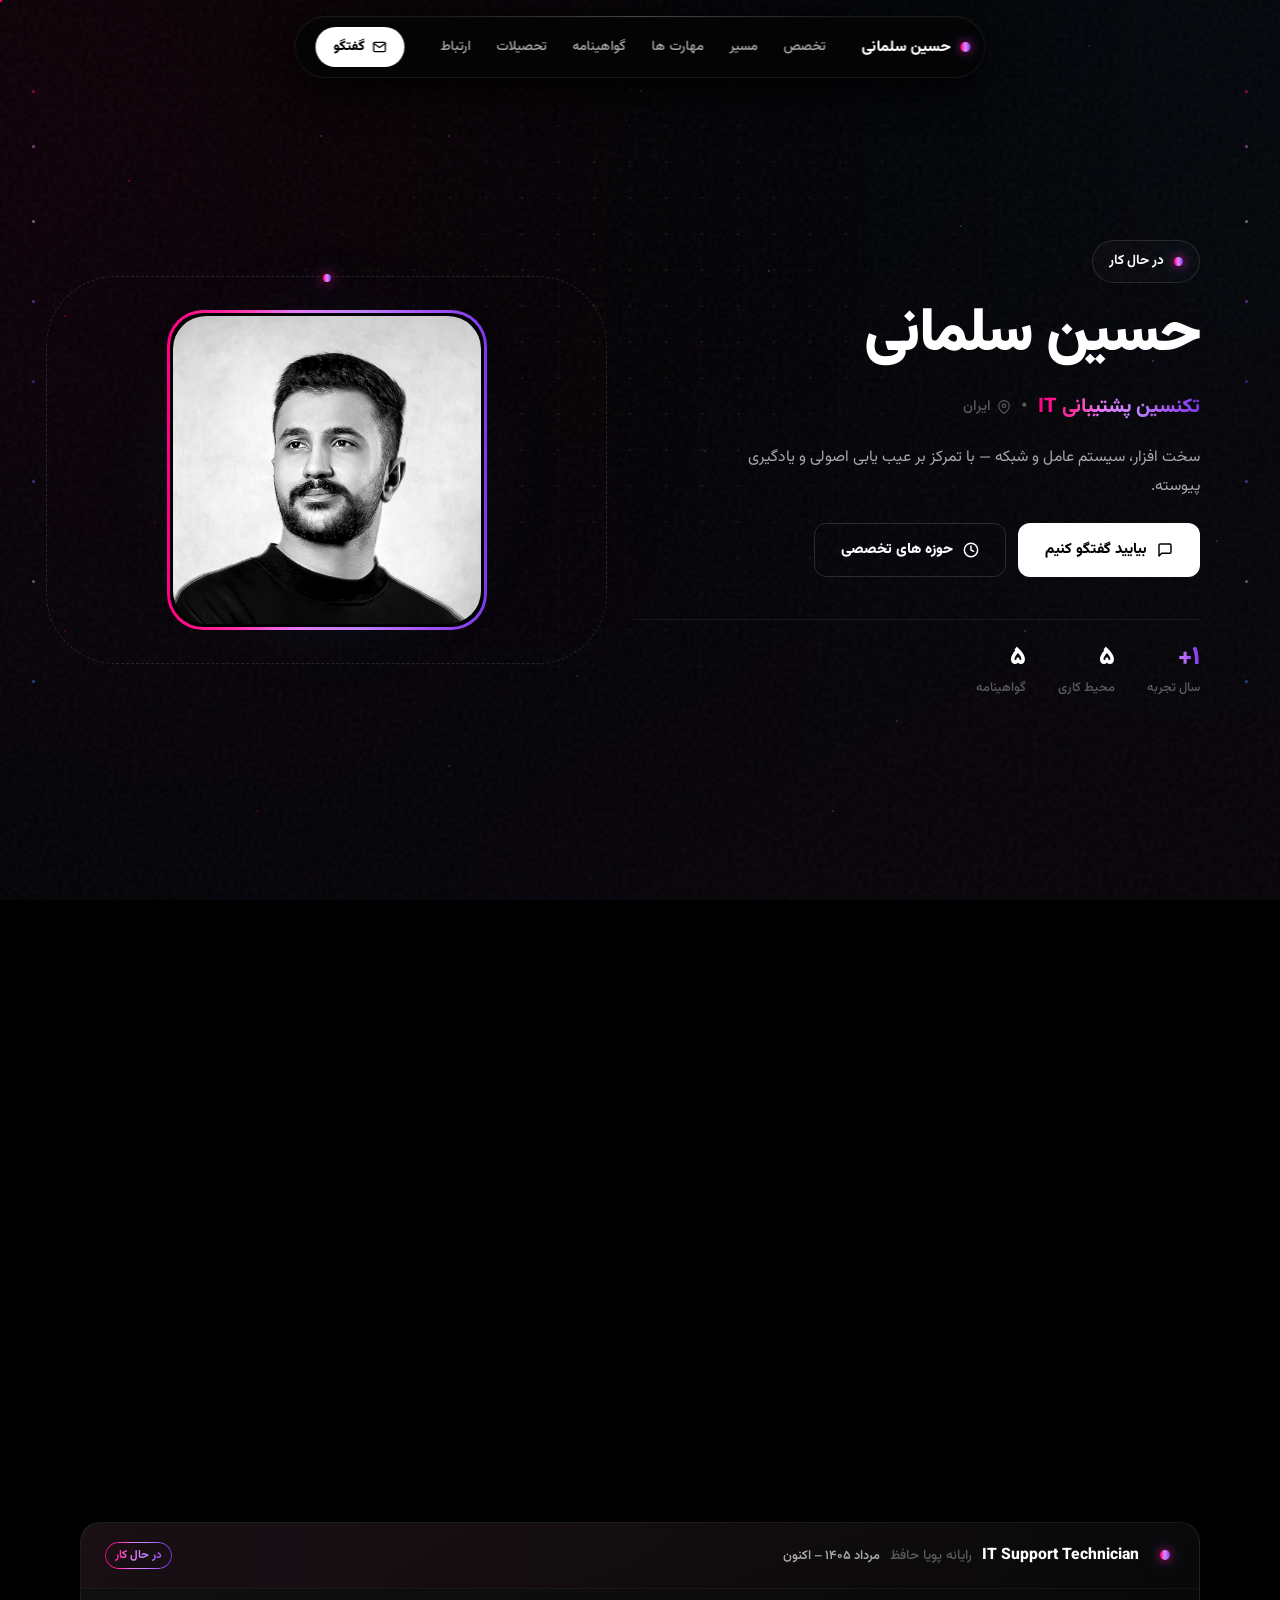
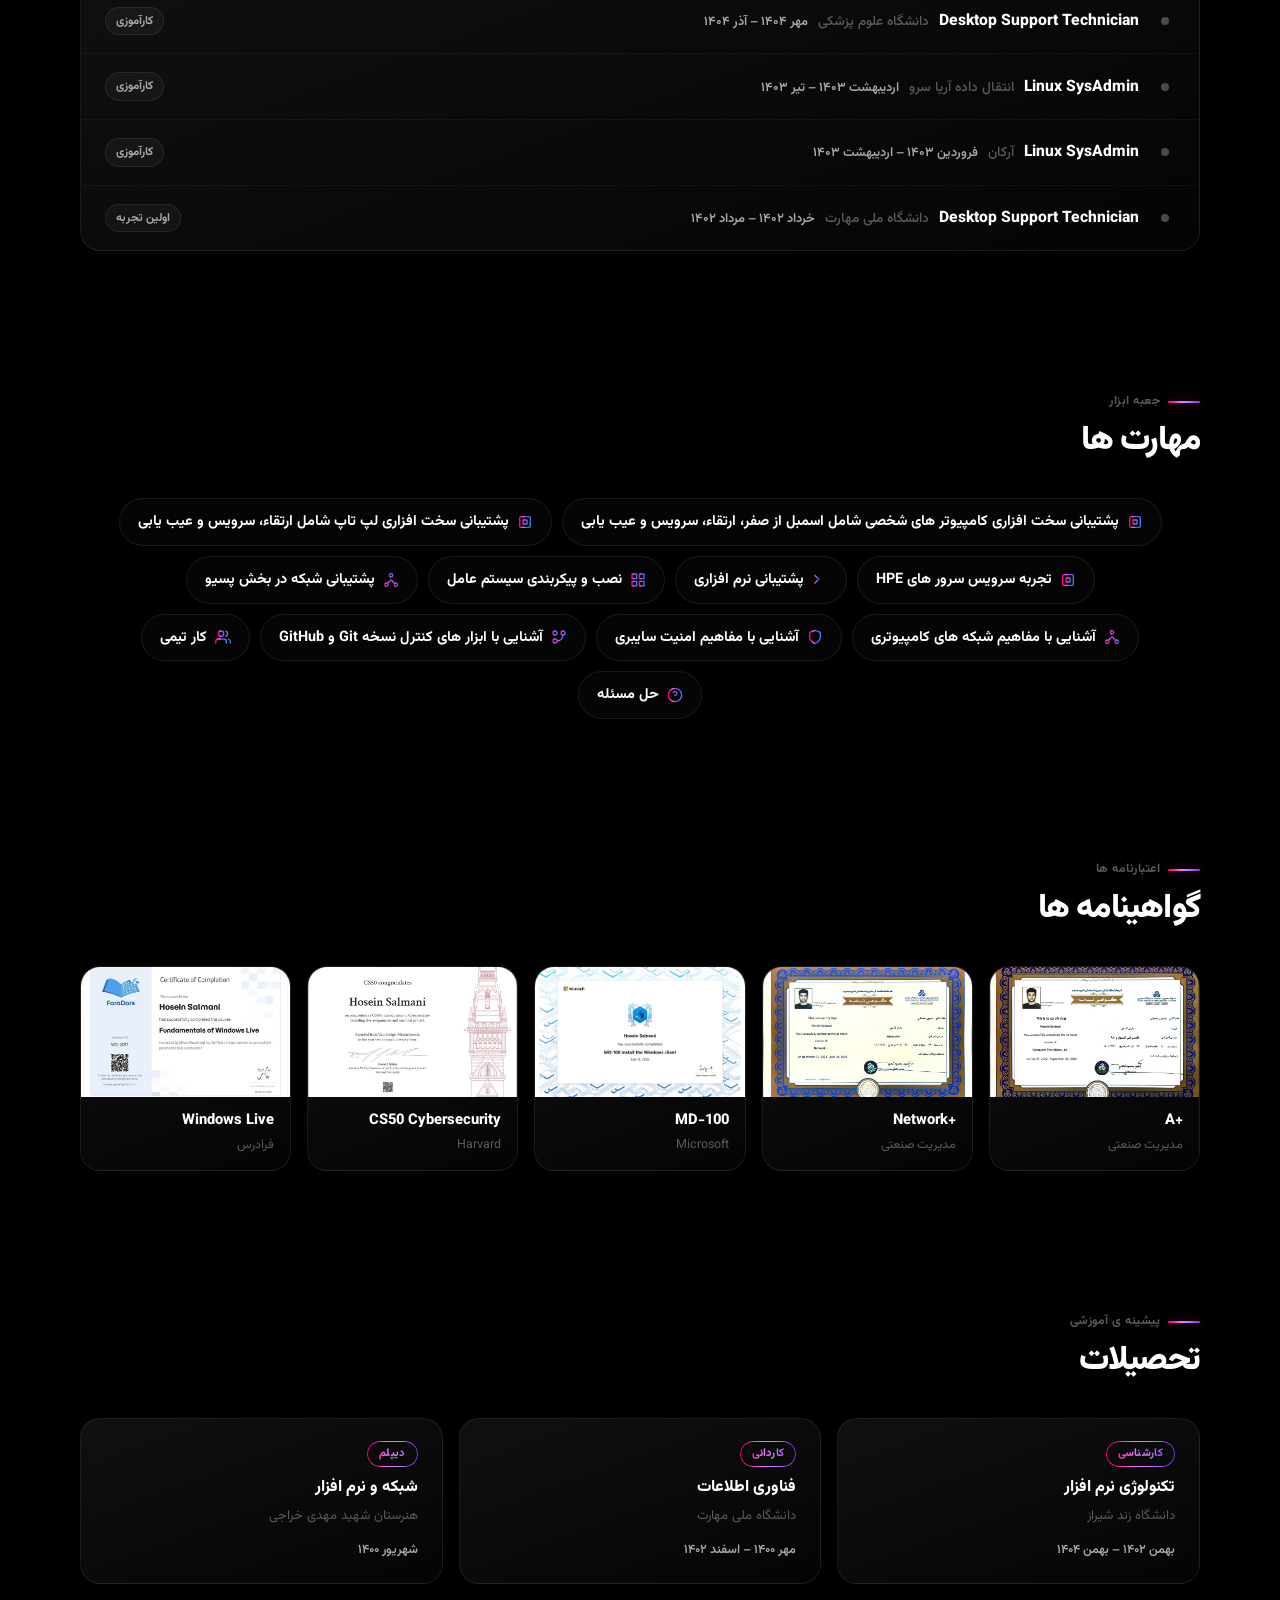
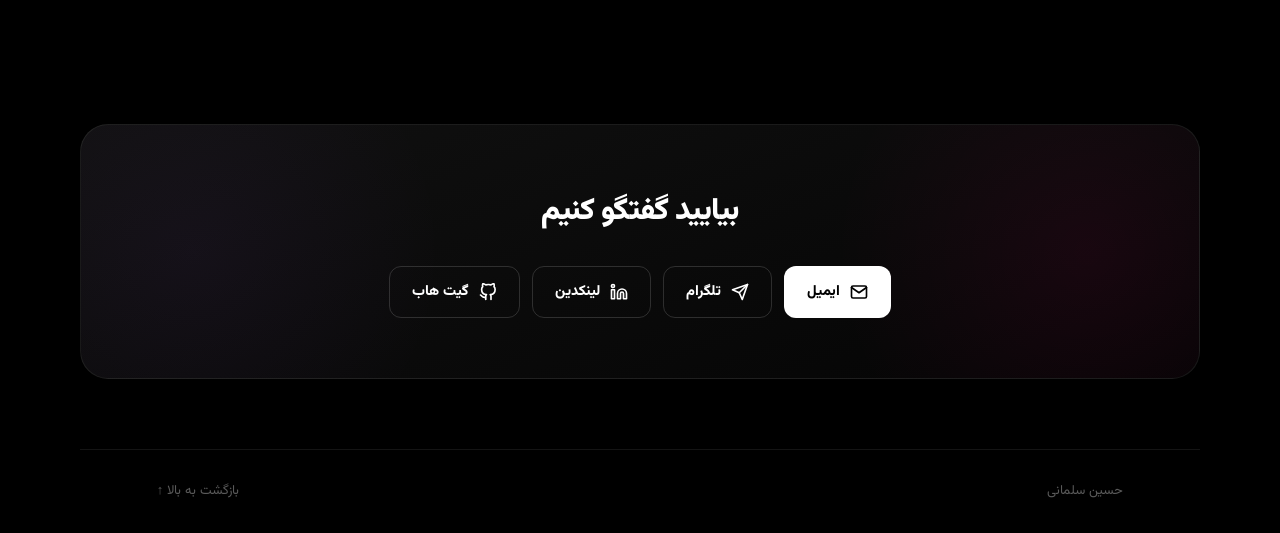
<file: index.html>
<!DOCTYPE html>
<html lang="fa" dir="rtl">

<head>
    <meta charset="UTF-8">
    <meta name="viewport" content="width=device-width, initial-scale=1.0">
    <title>حسین سلمانی</title>
    <meta name="description" content="حسین سلمانی — متخصص پشتیبانی IT، سخت افزار و شبکه.">

    <link rel="stylesheet" href="font.css">

    <script defer src="https://cloud.umami.is/script.js" data-website-id="3ab4ea01-665c-4364-b8b7-aaea36807069"></script>

    <style>
        /* ==========================================================================
           RGB Flow — Pinks, Purples, Blues
           ========================================================================== */
        @property --angle {
            syntax: '<angle>';
            initial-value: 0deg;
            inherits: false;
        }

        :root {
            --color-black: #000000;
            --color-void: #050505;
            --color-abyss: #0a0a0a;
            --color-deep: #0d0d0d;
            --color-surface: #121212;

            --gray-100: #f5f5f5;
            --gray-200: #e0e0e0;
            --gray-300: #b8b8b8;
            --gray-400: #8a8a8a;
            --gray-500: #6a6a6a;
            --gray-600: #4a4a4a;
            --gray-700: #2a2a2a;
            --gray-800: #1a1a1a;
            --gray-900: #0d0d0d;

            /* پالت RGB — فقط Pinks, Purples, Blues */
            --rgb-pink: #ff0080;
            --rgb-rose: #ff2d9f;
            --rgb-fuchsia: #e879f9;
            --rgb-violet: #a855f7;
            --rgb-purple: #7c3aed;
            --rgb-indigo: #6366f1;
            --rgb-blue: #3b82f6;

            /* گرادیان RGB — چرخه پیوسته Pink → Purple → Blue → Purple → Pink */
            --rgb-gradient: linear-gradient(90deg,
                    #ff0080 0%,
                    #ff2d9f 10%,
                    #e879f9 20%,
                    #c084fc 30%,
                    #a855f7 40%,
                    #7c3aed 50%,
                    #6366f1 60%,
                    #3b82f6 68%,
                    #6366f1 76%,
                    #a855f7 84%,
                    #e879f9 92%,
                    #ff0080 100%);

            --text-primary: #ffffff;
            --text-secondary: #a8a8a8;
            --text-muted: #5a5a5a;

            --border-soft: rgba(255, 255, 255, 0.08);
            --border-medium: rgba(255, 255, 255, 0.15);

            --gradient-panel: linear-gradient(160deg, rgba(18, 18, 18, 0.92), rgba(5, 5, 5, 0.85));

            --easing: cubic-bezier(0.16, 1, 0.3, 1);
            --blur-glass: blur(22px);
            --radius-sm: 12px;
            --radius-md: 20px;
            --radius-lg: 28px;
            --radius-xl: 36px;
        }

        @keyframes rgbFlow {
            0% {
                background-position: 0% 50%;
            }

            100% {
                background-position: 200% 50%;
            }
        }

        @keyframes pulseRing {
            0% {
                opacity: 0.7;
                transform: scale(0.6);
            }

            100% {
                opacity: 0;
                transform: scale(2);
            }
        }

        @keyframes bgPulse {
            0% {
                transform: scale(1) rotate(0deg);
                opacity: 0.85;
            }

            50% {
                transform: scale(1.06) rotate(2deg);
                opacity: 1;
            }

            100% {
                transform: scale(1.02) rotate(-1deg);
                opacity: 0.9;
            }
        }

        @keyframes ledBlink {

            0%,
            44%,
            100% {
                opacity: 0.3;
            }

            50%,
            94% {
                opacity: 0.9;
            }
        }

        @keyframes scanDown {
            0% {
                transform: translateY(0);
                opacity: 0;
            }

            8% {
                opacity: 1;
            }

            92% {
                opacity: 1;
            }

            100% {
                transform: translateY(calc(100vh + 480px));
                opacity: 0;
            }
        }

        @keyframes particleDrift {
            0% {
                transform: translate(0, 0);
            }

            50% {
                transform: translate(-2.5vw, -4vh);
            }

            100% {
                transform: translate(0, 0);
            }
        }

        @keyframes profileGlow {

            0%,
            100% {
                box-shadow:
                    0 30px 80px rgba(0, 0, 0, 0.9),
                    0 0 40px rgba(255, 0, 128, 0.1);
            }

            50% {
                box-shadow:
                    0 30px 80px rgba(0, 0, 0, 0.9),
                    0 0 70px rgba(59, 130, 246, 0.22);
            }
        }

        @keyframes haloPulse {

            0%,
            100% {
                opacity: 0.5;
                transform: scale(1);
            }

            50% {
                opacity: 0.9;
                transform: scale(1.05);
            }
        }

        @keyframes ringRotateSlow {
            to {
                transform: rotate(360deg);
            }
        }

        @keyframes contactGlowR {

            0%,
            100% {
                opacity: 0.6;
            }

            50% {
                opacity: 1;
            }
        }

        @keyframes contactGlowL {

            0%,
            100% {
                opacity: 1;
            }

            50% {
                opacity: 0.6;
            }
        }

        * {
            box-sizing: border-box;
            margin: 0;
            padding: 0;
            font-family: 'Vazirmatn', sans-serif;
        }

        html {
            scroll-behavior: smooth;
            overflow-x: hidden;
            max-width: 100%;
        }

        body {
            color: var(--text-primary);
            background: var(--color-black);
            line-height: 1.8;
            min-height: 100vh;
            min-height: 100dvh;
            overflow-x: hidden;
            width: 100%;
            max-width: 100%;
            overscroll-behavior-x: none;
            -webkit-font-smoothing: antialiased;
            -moz-osx-font-smoothing: grayscale;
            position: relative;
        }

        a {
            color: inherit;
            text-decoration: none;
        }

        img {
            display: block;
            max-width: 100%;
        }

        ::selection {
            background: var(--rgb-pink);
            color: var(--color-black);
        }

        :focus-visible {
            outline: 2px solid var(--rgb-blue);
            outline-offset: 3px;
            border-radius: 4px;
        }

        section[id] {
            scroll-margin-top: 90px;
        }

        .svg-sprite {
            position: absolute;
            width: 0;
            height: 0;
            overflow: hidden;
        }

        /* ==========================================================================
           STAGE پس زمینه
           ========================================================================== */
        .bg-stage {
            position: fixed;
            inset: 0;
            overflow: hidden;
            pointer-events: none;
            z-index: -5;
            contain: strict;
        }

        .bg-stage>* {
            position: absolute;
            pointer-events: none;
        }

        .aurora-bg {
            inset: -20%;
            background:
                radial-gradient(circle at 15% 20%, rgba(255, 0, 128, 0.06), transparent 45%),
                radial-gradient(circle at 85% 15%, rgba(59, 130, 246, 0.05), transparent 48%),
                radial-gradient(circle at 50% 90%, rgba(168, 85, 247, 0.04), transparent 50%),
                radial-gradient(circle at 92% 82%, rgba(232, 121, 249, 0.03), transparent 45%),
                radial-gradient(circle at 8% 70%, rgba(99, 102, 241, 0.03), transparent 42%);
            filter: blur(90px);
            animation: bgPulse 28s ease-in-out infinite alternate;
            will-change: transform, opacity;
        }

        .rack-leds {
            inset: 0;
            opacity: 0.5;
        }

        .rack-leds::before,
        .rack-leds::after {
            content: '';
            position: absolute;
            top: 10%;
            width: 3px;
            height: 3px;
            border-radius: 50%;
            background: var(--rgb-pink);
            box-shadow:
                0 0 8px var(--rgb-pink),
                0 0 16px rgba(255, 0, 128, 0.6),
                0 55px 0 0 var(--rgb-fuchsia),
                0 130px 0 0 rgba(255, 255, 255, 0.8),
                0 210px 0 0 var(--rgb-violet),
                0 290px 0 0 rgba(124, 58, 237, 0.9),
                0 390px 0 0 var(--rgb-indigo),
                0 490px 0 0 rgba(255, 255, 255, 0.7),
                0 590px 0 0 var(--rgb-blue);
            animation: ledBlink 3.2s steps(2, end) infinite;
            will-change: opacity;
        }

        .rack-leds::before {
            left: 2.5%;
        }

        .rack-leds::after {
            right: 2.5%;
            animation-delay: 1.6s;
            animation-duration: 3.8s;
        }

        .server-rack-lines {
            inset: 0;
            background-image: repeating-linear-gradient(90deg,
                    transparent 0,
                    transparent 139px,
                    rgba(255, 255, 255, 0.03) 139px,
                    rgba(255, 255, 255, 0.03) 140px);
            mask-image: radial-gradient(ellipse at 50% 50%, black 25%, transparent 85%);
            -webkit-mask-image: radial-gradient(ellipse at 50% 50%, black 25%, transparent 85%);
            opacity: 0.6;
        }

        .scan-beam {
            inset: 0;
            overflow: hidden;
        }

        .scan-beam::before {
            content: '';
            position: absolute;
            left: 0;
            right: 0;
            height: 240px;
            top: -240px;
            background: linear-gradient(to bottom,
                    transparent,
                    rgba(255, 255, 255, 0.02),
                    rgba(255, 255, 255, 0.06),
                    rgba(255, 255, 255, 0.02),
                    transparent);
            filter: blur(16px);
            animation: scanDown 14s ease-in-out infinite;
            will-change: transform, opacity;
        }

        .grid-dots {
            inset: 0;
            background-image: radial-gradient(rgba(255, 255, 255, 0.08) 1px, transparent 1px);
            background-size: 36px 36px;
            mask-image: radial-gradient(ellipse at 50% 35%, black 15%, transparent 72%);
            -webkit-mask-image: radial-gradient(ellipse at 50% 35%, black 15%, transparent 72%);
        }

        .particles {
            inset: 0;
        }

        .particles::before,
        .particles::after {
            content: '';
            position: absolute;
            top: 0;
            left: 0;
            width: 2px;
            height: 2px;
            border-radius: 50%;
            background: var(--rgb-pink);
            box-shadow:
                10vw 20vh 0 0 rgba(255, 0, 128, 0.5),
                30vw 60vh 0 0 rgba(232, 121, 249, 0.4),
                50vw 10vh 0 0 rgba(168, 85, 247, 0.4),
                70vw 80vh 0 0 rgba(99, 102, 241, 0.4),
                90vw 40vh 0 0 rgba(59, 130, 246, 0.4),
                20vw 90vh 0 0 rgba(255, 0, 128, 0.3),
                60vw 30vh 0 0 rgba(232, 121, 249, 0.3),
                80vw 70vh 0 0 rgba(168, 85, 247, 0.4),
                15vw 45vh 0 0 rgba(99, 102, 241, 0.3),
                45vw 75vh 0 0 rgba(59, 130, 246, 0.3),
                5vw 35vh 0 0 rgba(255, 0, 128, 0.4),
                35vw 15vh 0 0 rgba(232, 121, 249, 0.3);
            animation: particleDrift 45s linear infinite;
            will-change: transform;
        }

        .particles::after {
            box-shadow:
                25vw 15vh 0 0 rgba(168, 85, 247, 0.4),
                55vw 50vh 0 0 rgba(99, 102, 241, 0.3),
                75vw 25vh 0 0 rgba(59, 130, 246, 0.4),
                5vw 70vh 0 0 rgba(255, 0, 128, 0.3),
                95vw 60vh 0 0 rgba(232, 121, 249, 0.3),
                35vw 85vh 0 0 rgba(168, 85, 247, 0.3),
                65vw 90vh 0 0 rgba(99, 102, 241, 0.4),
                85vw 5vh 0 0 rgba(59, 130, 246, 0.3),
                12vw 58vh 0 0 rgba(255, 0, 128, 0.3);
            animation: particleDrift 60s linear infinite reverse;
        }

        .grain-overlay {
            inset: 0;
            opacity: 0.05;
            background-image: url("data:image/svg+xml,%3Csvg viewBox='0 0 200 200' xmlns='http://www.w3.org/2000/svg'%3E%3Cfilter id='n'%3E%3CfeTurbulence type='fractalNoise' baseFrequency='0.9' numOctaves='3' stitchTiles='stitch'/%3E%3C/filter%3E%3Crect width='100%25' height='100%25' filter='url(%23n)'/%3E%3C/svg%3E");
        }

        /* ==========================================================================
           نوار پیشرفت
           ========================================================================== */
        .scroll-progress {
            position: fixed;
            top: 0;
            right: 0;
            height: 2px;
            width: 0%;
            background: var(--rgb-gradient);
            background-size: 200% auto;
            z-index: 1000;
            box-shadow:
                0 0 10px rgba(255, 0, 128, 0.5),
                0 0 20px rgba(59, 130, 246, 0.3);
            animation: rgbFlow 4s linear infinite;
            transition: width 0.1s linear;
        }

        /* ==========================================================================
           ناوبری
           ========================================================================== */
        .site-nav {
            position: fixed;
            top: 16px;
            right: 50%;
            transform: translateX(50%);
            z-index: 100;
            display: flex;
            align-items: center;
            gap: 24px;
            padding: 10px 14px 10px 20px;
            background: rgba(5, 5, 5, 0.9);
            backdrop-filter: var(--blur-glass);
            -webkit-backdrop-filter: var(--blur-glass);
            border: 1px solid var(--border-soft);
            border-radius: 999px;
            box-shadow:
                0 10px 40px rgba(0, 0, 0, 0.85),
                inset 0 1px 1px rgba(255, 255, 255, 0.03);
            width: max-content;
            max-width: calc(100% - 32px);
        }

        .site-nav::before {
            content: '';
            position: absolute;
            top: -1px;
            left: 20%;
            right: 20%;
            height: 1px;
            background: linear-gradient(90deg, transparent, rgba(255, 255, 255, 0.2), transparent);
            border-radius: 1px;
        }

        .nav-brand {
            display: flex;
            align-items: center;
            gap: 10px;
            font-weight: 800;
            font-size: 0.95rem;
            color: var(--text-primary);
            white-space: nowrap;
        }

        .nav-brand-dot {
            width: 10px;
            height: 10px;
            border-radius: 50%;
            background: var(--rgb-gradient);
            background-size: 200% auto;
            animation: rgbFlow 3s linear infinite;
            box-shadow:
                0 0 8px rgba(255, 0, 128, 0.7),
                0 0 16px rgba(59, 130, 246, 0.5);
        }

        .nav-links {
            display: flex;
            align-items: center;
            gap: 2px;
        }

        .nav-link {
            padding: 6px 12px;
            font-size: 0.85rem;
            font-weight: 500;
            color: var(--text-secondary);
            border-radius: 999px;
            transition: all 0.35s var(--easing);
        }

        .nav-link:hover,
        .nav-link:focus-visible {
            color: var(--text-primary);
            background: rgba(255, 255, 255, 0.06);
        }

        .nav-cta {
            display: inline-flex;
            align-items: center;
            gap: 8px;
            padding: 8px 18px;
            font-size: 0.85rem;
            font-weight: 800;
            color: var(--color-black);
            background: #ffffff;
            border-radius: 999px;
            transition: all 0.35s var(--easing);
            white-space: nowrap;
        }

        .nav-cta:hover {
            background: var(--rgb-gradient);
            background-size: 200% auto;
            animation: rgbFlow 3s linear infinite;
            transform: translateY(-1px);
            box-shadow:
                0 8px 24px rgba(255, 0, 128, 0.3),
                0 0 40px rgba(59, 130, 246, 0.2);
        }

        /* ==========================================================================
           Hero
           ========================================================================== */
        .hero-section {
            position: relative;
            min-height: 100vh;
            min-height: 100dvh;
            display: flex;
            align-items: center;
            justify-content: center;
            padding: 120px 6% 80px;
            width: 100%;
            max-width: 100%;
            overflow: hidden;
        }

        .hero-layout {
            display: grid;
            grid-template-columns: 1.15fr 1fr;
            gap: 60px;
            align-items: center;
            max-width: 1120px;
            width: 100%;
        }

        .hero-text-side {
            display: flex;
            flex-direction: column;
            gap: 18px;
            text-align: right;
            min-width: 0;
        }

        .status-pill {
            display: inline-flex;
            align-items: center;
            gap: 10px;
            padding: 8px 16px;
            font-size: 0.85rem;
            font-weight: 700;
            color: var(--text-primary);
            background: rgba(255, 255, 255, 0.02);
            border: 1px solid rgba(255, 255, 255, 0.12);
            border-radius: 999px;
            width: fit-content;
        }

        .status-pill-dot {
            position: relative;
            width: 9px;
            height: 9px;
            border-radius: 50%;
            background: var(--rgb-gradient);
            background-size: 200% auto;
            animation: rgbFlow 3s linear infinite;
            box-shadow:
                0 0 8px rgba(255, 0, 128, 0.8),
                0 0 16px rgba(59, 130, 246, 0.5);
        }

        .status-pill-dot::after {
            content: '';
            position: absolute;
            inset: -4px;
            border-radius: 50%;
            border: 1.5px solid var(--rgb-blue);
            opacity: 0;
            animation: pulseRing 2.8s ease-out infinite;
        }

        .hero-title {
            font-size: clamp(2.4rem, 5vw, 3.8rem);
            font-weight: 900;
            letter-spacing: -1.5px;
            line-height: 1.15;
            color: #ffffff;
        }

        .hero-subtitle {
            font-size: clamp(1.05rem, 2vw, 1.25rem);
            font-weight: 600;
            color: var(--text-secondary);
            display: flex;
            align-items: center;
            gap: 10px;
            flex-wrap: wrap;
        }

        .hero-subtitle-accent {
            background-image: var(--rgb-gradient);
            background-size: 200% auto;
            -webkit-background-clip: text;
            background-clip: text;
            -webkit-text-fill-color: transparent;
            color: transparent;
            font-weight: 800;
            animation: rgbFlow 5s linear infinite;
        }

        .hero-subtitle-divider {
            color: var(--text-muted);
        }

        .hero-location {
            display: inline-flex;
            align-items: center;
            gap: 6px;
            font-size: 0.9rem;
            font-weight: 500;
            color: var(--text-muted);
        }

        .hero-bio {
            font-size: 0.98rem;
            color: var(--text-secondary);
            max-width: 460px;
            line-height: 1.85;
        }

        .hero-actions {
            display: flex;
            gap: 12px;
            flex-wrap: wrap;
            margin-top: 4px;
        }

        .action-btn {
            display: inline-flex;
            align-items: center;
            justify-content: center;
            gap: 10px;
            padding: 13px 26px;
            font-size: 0.92rem;
            font-weight: 800;
            border-radius: var(--radius-sm);
            transition: all 0.35s var(--easing);
            cursor: pointer;
            border: 1px solid transparent;
            white-space: nowrap;
        }

        .action-btn--primary {
            background: #ffffff;
            color: var(--color-black);
        }

        .action-btn--primary:hover {
            background: var(--rgb-gradient);
            background-size: 200% auto;
            animation: rgbFlow 3s linear infinite;
            color: var(--color-black);
            transform: translateY(-2px);
            box-shadow:
                0 12px 30px rgba(255, 0, 128, 0.3),
                0 0 40px rgba(59, 130, 246, 0.2);
        }

        .action-btn--ghost {
            position: relative;
            background: transparent;
            color: var(--text-primary);
            border-color: var(--border-medium);
        }

        .action-btn--ghost:hover {
            border-color: transparent;
            transform: translateY(-2px);
            background-image: var(--rgb-gradient);
            background-size: 200% auto;
            -webkit-background-clip: text;
            background-clip: text;
            -webkit-text-fill-color: transparent;
            color: transparent;
            animation: rgbFlow 4s linear infinite;
        }

        .action-btn--ghost:hover svg {
            stroke: url(#rgbStroke);
            -webkit-text-fill-color: currentColor;
        }

        .action-btn--ghost::before {
            content: '';
            position: absolute;
            inset: 0;
            border-radius: inherit;
            padding: 1px;
            background: var(--rgb-gradient);
            background-size: 200% auto;
            animation: rgbFlow 4s linear infinite;
            -webkit-mask: linear-gradient(#000 0 0) content-box, linear-gradient(#000 0 0);
            -webkit-mask-composite: xor;
            mask-composite: exclude;
            opacity: 0;
            transition: opacity 0.35s var(--easing);
            pointer-events: none;
        }

        .action-btn--ghost:hover::before {
            opacity: 1;
        }

        .hero-stats {
            display: flex;
            gap: 32px;
            margin-top: 24px;
            padding-top: 24px;
            border-top: 1px solid var(--border-soft);
            flex-wrap: wrap;
        }

        .stat-item {
            display: flex;
            flex-direction: column;
            gap: 4px;
        }

        .stat-value {
            font-size: 1.6rem;
            font-weight: 900;
            color: #ffffff;
            line-height: 1.1;
        }

        .stat-value--gradient {
            background-image: var(--rgb-gradient);
            background-size: 200% auto;
            -webkit-background-clip: text;
            background-clip: text;
            -webkit-text-fill-color: transparent;
            color: transparent;
            animation: rgbFlow 5s linear infinite;
        }

        .stat-label {
            font-size: 0.8rem;
            color: var(--text-muted);
            font-weight: 500;
            white-space: nowrap;
        }

        .hero-visual-side {
            display: flex;
            justify-content: center;
            align-items: center;
            position: relative;
            min-width: 0;
            max-width: 100%;
        }

        .hero-profile-frame {
            position: relative;
            width: clamp(240px, 26vw, 320px);
            max-width: 100%;
            aspect-ratio: 1;
            padding: 3px;
            border-radius: var(--radius-xl);
            background:
                linear-gradient(#000000, #000000) padding-box,
                var(--rgb-gradient) border-box;
            background-size: 100% 100%, 200% 100%;
            border: 3px solid transparent;
            animation:
                rgbFlow 5s linear infinite,
                profileGlow 5s ease-in-out infinite;
            will-change: background-position, box-shadow;
        }

        .hero-image {
            width: 100%;
            height: 100%;
            border-radius: calc(var(--radius-xl) - 3px);
            object-fit: cover;
            filter: brightness(1.02) contrast(1.05) saturate(1.02);
        }

        .hero-profile-halo {
            position: absolute;
            inset: -30px;
            border-radius: calc(var(--radius-xl) + 30px);
            background: radial-gradient(circle,
                    rgba(255, 0, 128, 0.12),
                    rgba(59, 130, 246, 0.1),
                    transparent 65%);
            filter: blur(45px);
            z-index: -1;
            animation: haloPulse 6s ease-in-out infinite;
            will-change: transform, opacity;
        }

        .hero-orbit {
            position: absolute;
            inset: -34px;
            border-radius: calc(var(--radius-xl) + 34px);
            border: 1px dashed rgba(255, 255, 255, 0.12);
            animation: ringRotateSlow 70s linear infinite;
            pointer-events: none;
        }

        .hero-orbit-dot {
            position: absolute;
            top: -3px;
            left: 50%;
            transform: translateX(-50%);
            width: 8px;
            height: 8px;
            border-radius: 50%;
            background: var(--rgb-gradient);
            background-size: 200% auto;
            animation: rgbFlow 3s linear infinite;
            box-shadow:
                0 0 12px rgba(255, 0, 128, 0.8),
                0 0 24px rgba(59, 130, 246, 0.6);
        }

        /* ==========================================================================
           سربرگ بخش ها
           ========================================================================== */
        .content-wrapper {
            width: 100%;
            max-width: 100%;
            padding: 70px 6%;
            display: flex;
            justify-content: center;
            position: relative;
            overflow: hidden;
        }

        .content-container {
            max-width: 1120px;
            width: 100%;
            min-width: 0;
        }

        .section-header {
            display: flex;
            flex-direction: column;
            gap: 8px;
            margin-bottom: 36px;
            max-width: 620px;
        }

        .section-eyebrow {
            display: inline-flex;
            align-items: center;
            gap: 8px;
            font-size: 0.76rem;
            font-weight: 700;
            color: var(--text-muted);
            letter-spacing: 0.5px;
            text-transform: uppercase;
        }

        .section-eyebrow-line {
            width: 32px;
            height: 2px;
            border-radius: 2px;
            background: var(--rgb-gradient);
            background-size: 200% auto;
            animation: rgbFlow 4s linear infinite;
            box-shadow: 0 0 10px rgba(255, 0, 128, 0.5);
        }

        .section-title {
            font-size: clamp(1.6rem, 3vw, 2.1rem);
            font-weight: 900;
            letter-spacing: -0.8px;
            line-height: 1.2;
            color: #ffffff;
        }

        /* ==========================================================================
           تخصص
           ========================================================================== */
        #expertise .section-header {
            align-items: center;
            text-align: center;
            margin-left: auto;
            margin-right: auto;
        }

        .expertise-grid {
            display: grid;
            grid-template-columns: repeat(auto-fit, minmax(240px, 1fr));
            gap: 18px;
        }

        .expertise-card {
            position: relative;
            padding: 32px 26px;
            background: var(--gradient-panel);
            backdrop-filter: var(--blur-glass);
            -webkit-backdrop-filter: var(--blur-glass);
            border: 1px solid var(--border-soft);
            border-radius: var(--radius-md);
            display: flex;
            flex-direction: column;
            align-items: center;
            text-align: center;
            justify-content: center;
            gap: 14px;
            min-height: 200px;
            transition: all 0.55s var(--easing);
            overflow: hidden;
        }

        .expertise-card::after {
            content: '';
            position: absolute;
            inset: 0;
            background: radial-gradient(circle at 50% 100%, rgba(255, 0, 128, 0.06), transparent 60%);
            opacity: 0;
            transition: opacity 0.55s var(--easing);
            pointer-events: none;
        }

        .expertise-card:hover {
            border-color: transparent;
            transform: translateY(-4px);
            box-shadow:
                0 24px 50px rgba(0, 0, 0, 0.9),
                0 0 30px rgba(255, 0, 128, 0.1),
                0 0 60px rgba(59, 130, 246, 0.06);
        }

        .expertise-card:hover::after {
            opacity: 1;
        }

        .expertise-icon {
            width: 48px;
            height: 48px;
            border-radius: var(--radius-sm);
            display: flex;
            align-items: center;
            justify-content: center;
            background: rgba(255, 255, 255, 0.03);
            border: 1px solid rgba(255, 255, 255, 0.1);
            color: var(--gray-300);
            flex-shrink: 0;
            transition: all 0.55s var(--easing);
        }

        .expertise-card:hover .expertise-icon {
            color: var(--rgb-pink);
            border-color: rgba(255, 0, 128, 0.4);
        }

        .expertise-title {
            font-size: 1.08rem;
            font-weight: 800;
            color: #ffffff;
            line-height: 1.4;
            text-align: center;
        }

        .expertise-sub {
            font-size: 0.72rem;
            font-weight: 700;
            color: var(--text-muted);
            letter-spacing: 1px;
            text-align: center;
            text-transform: uppercase;
        }

        /* ==========================================================================
           مسیر
           ========================================================================== */
        .journey-list {
            display: flex;
            flex-direction: column;
            background: var(--gradient-panel);
            backdrop-filter: var(--blur-glass);
            -webkit-backdrop-filter: var(--blur-glass);
            border: 1px solid var(--border-soft);
            border-radius: var(--radius-md);
            overflow: hidden;
        }

        .journey-row {
            display: grid;
            grid-template-columns: 20px 1fr auto;
            gap: 16px;
            align-items: center;
            padding: 18px 24px;
            border-bottom: 1px solid rgba(255, 255, 255, 0.04);
            transition: background 0.35s var(--easing);
        }

        .journey-row:last-child {
            border-bottom: none;
        }

        .journey-row:hover {
            background: rgba(255, 255, 255, 0.02);
        }

        .journey-dot {
            width: 8px;
            height: 8px;
            border-radius: 50%;
            background: var(--gray-600);
            justify-self: center;
        }

        .journey-row--active {
            background: linear-gradient(90deg, rgba(255, 0, 128, 0.04), transparent);
        }

        .journey-row--active .journey-dot {
            width: 10px;
            height: 10px;
            background: var(--rgb-gradient);
            background-size: 200% auto;
            animation: rgbFlow 3s linear infinite;
            box-shadow:
                0 0 10px rgba(255, 0, 128, 0.8),
                0 0 20px rgba(59, 130, 246, 0.5);
        }

        .journey-info {
            display: flex;
            align-items: baseline;
            gap: 10px;
            flex-wrap: wrap;
            min-width: 0;
        }

        .journey-role {
            font-size: 0.98rem;
            font-weight: 800;
            color: #ffffff;
        }

        .journey-context {
            font-size: 0.85rem;
            color: var(--text-muted);
            font-weight: 500;
        }

        .journey-date {
            font-size: 0.8rem;
            color: var(--text-secondary);
            font-weight: 600;
        }

        .journey-badge {
            font-size: 0.72rem;
            font-weight: 700;
            padding: 3px 10px;
            border-radius: 999px;
            background: rgba(255, 255, 255, 0.04);
            color: var(--text-secondary);
            border: 1px solid var(--border-soft);
            white-space: nowrap;
        }

        .journey-badge--gold {
            position: relative;
            background: transparent;
            border: none;
            background-image: var(--rgb-gradient);
            background-size: 200% auto;
            -webkit-background-clip: text;
            background-clip: text;
            -webkit-text-fill-color: transparent;
            color: transparent;
            animation: rgbFlow 4s linear infinite;
        }

        .journey-badge--gold::before {
            content: '';
            position: absolute;
            inset: 0;
            border-radius: inherit;
            padding: 1px;
            background: var(--rgb-gradient);
            background-size: 200% auto;
            animation: rgbFlow 4s linear infinite;
            -webkit-mask: linear-gradient(#000 0 0) content-box, linear-gradient(#000 0 0);
            -webkit-mask-composite: xor;
            mask-composite: exclude;
            pointer-events: none;
        }

        /* ==========================================================================
           مهارت ها
           ========================================================================== */
        .skills-tags {
            display: flex;
            flex-wrap: wrap;
            gap: 10px;
            justify-content: center;
        }

        .skill-tag {
            position: relative;
            display: inline-flex;
            align-items: center;
            gap: 8px;
            padding: 10px 18px;
            font-size: 0.9rem;
            font-weight: 700;
            color: #ffffff;
            background: rgba(255, 255, 255, 0.02);
            border: 1px solid var(--border-soft);
            border-radius: 999px;
            transition: all 0.4s var(--easing);
        }

        .skill-tag:hover {
            border-color: transparent;
            background-image: var(--rgb-gradient);
            background-size: 200% auto;
            -webkit-background-clip: text;
            background-clip: text;
            -webkit-text-fill-color: transparent;
            color: transparent;
            animation: rgbFlow 4s linear infinite;
            transform: translateY(-2px);
        }

        .skill-tag::before {
            content: '';
            position: absolute;
            inset: 0;
            border-radius: inherit;
            padding: 1px;
            background: var(--rgb-gradient);
            background-size: 200% auto;
            animation: rgbFlow 4s linear infinite;
            -webkit-mask: linear-gradient(#000 0 0) content-box, linear-gradient(#000 0 0);
            -webkit-mask-composite: xor;
            mask-composite: exclude;
            opacity: 0;
            transition: opacity 0.4s var(--easing);
            pointer-events: none;
        }

        .skill-tag:hover::before {
            opacity: 1;
        }

        .skill-tag-icon {
            color: var(--gray-400);
            display: flex;
            transition: all 0.4s var(--easing);
        }

        /* ==========================================================================
           گواهینامه ها
           ========================================================================== */
        .cert-grid {
            display: grid;
            grid-template-columns: repeat(auto-fit, minmax(200px, 1fr));
            gap: 16px;
        }

        .cert-card {
            position: relative;
            background: var(--gradient-panel);
            backdrop-filter: var(--blur-glass);
            -webkit-backdrop-filter: var(--blur-glass);
            border: 1px solid var(--border-soft);
            border-radius: var(--radius-md);
            overflow: hidden;
            transition: all 0.55s var(--easing);
            display: flex;
            flex-direction: column;
        }

        .cert-card:hover {
            border-color: var(--border-medium);
            transform: translateY(-4px);
            box-shadow:
                0 20px 45px rgba(0, 0, 0, 0.9),
                0 0 30px rgba(124, 58, 237, 0.1);
        }

        .cert-media {
            width: 100%;
            aspect-ratio: 16 / 10;
            overflow: hidden;
            background: var(--color-abyss);
        }

        .cert-media img {
            width: 100%;
            height: 100%;
            object-fit: cover;
            transition: transform 0.7s var(--easing);
        }

        .cert-card:hover .cert-media img {
            transform: scale(1.05);
        }

        .cert-info {
            padding: 14px 16px;
            display: flex;
            flex-direction: column;
            gap: 2px;
        }

        .cert-title {
            font-size: 0.92rem;
            font-weight: 800;
            color: #ffffff;
            line-height: 1.4;
        }

        .cert-issuer {
            font-size: 0.78rem;
            color: var(--text-muted);
        }

        /* ==========================================================================
           تحصیلات
           ========================================================================== */
        .education-grid {
            display: grid;
            grid-template-columns: repeat(auto-fit, minmax(240px, 1fr));
            gap: 16px;
        }

        .education-card {
            padding: 22px 24px;
            background: var(--gradient-panel);
            backdrop-filter: var(--blur-glass);
            -webkit-backdrop-filter: var(--blur-glass);
            border: 1px solid var(--border-soft);
            border-radius: var(--radius-md);
            transition: all 0.55s var(--easing);
            display: flex;
            flex-direction: column;
            gap: 6px;
        }

        .education-card:hover {
            border-color: var(--border-medium);
            transform: translateY(-3px);
            box-shadow:
                0 20px 40px rgba(0, 0, 0, 0.9),
                0 0 25px rgba(168, 85, 247, 0.1);
        }

        .education-type {
            position: relative;
            display: inline-block;
            font-size: 0.7rem;
            font-weight: 700;
            background: transparent;
            border: none;
            border-radius: 999px;
            padding: 3px 12px;
            width: fit-content;
            letter-spacing: 0.3px;
            background-image: var(--rgb-gradient);
            background-size: 200% auto;
            -webkit-background-clip: text;
            background-clip: text;
            -webkit-text-fill-color: transparent;
            color: transparent;
            animation: rgbFlow 4s linear infinite;
        }

        .education-type::before {
            content: '';
            position: absolute;
            inset: 0;
            border-radius: inherit;
            padding: 1px;
            background: var(--rgb-gradient);
            background-size: 200% auto;
            animation: rgbFlow 4s linear infinite;
            -webkit-mask: linear-gradient(#000 0 0) content-box, linear-gradient(#000 0 0);
            -webkit-mask-composite: xor;
            mask-composite: exclude;
            pointer-events: none;
        }

        .education-degree {
            font-size: 1rem;
            font-weight: 800;
            color: #ffffff;
            line-height: 1.4;
            margin-top: 4px;
        }

        .education-school {
            font-size: 0.82rem;
            color: var(--text-muted);
        }

        .education-date {
            font-size: 0.78rem;
            color: var(--text-secondary);
            font-weight: 600;
            margin-top: 4px;
        }

        /* ==========================================================================
           تماس
           ========================================================================== */
        .contact-card {
            position: relative;
            padding: 60px 32px;
            background: var(--gradient-panel);
            backdrop-filter: var(--blur-glass);
            -webkit-backdrop-filter: var(--blur-glass);
            border: 1px solid var(--border-soft);
            border-radius: var(--radius-lg);
            text-align: center;
            overflow: hidden;
        }

        .contact-card::before {
            content: '';
            position: absolute;
            top: -50%;
            right: -20%;
            width: 60%;
            height: 200%;
            background: radial-gradient(circle, rgba(255, 0, 128, 0.07), transparent 60%);
            pointer-events: none;
            animation: contactGlowR 7s ease-in-out infinite;
        }

        .contact-card::after {
            content: '';
            position: absolute;
            bottom: -50%;
            left: -20%;
            width: 60%;
            height: 200%;
            background: radial-gradient(circle, rgba(168, 85, 247, 0.05), transparent 60%);
            pointer-events: none;
            animation: contactGlowL 9s ease-in-out infinite;
        }

        .contact-title {
            position: relative;
            font-size: clamp(1.5rem, 2.6vw, 1.9rem);
            font-weight: 900;
            letter-spacing: -0.5px;
            margin-bottom: 26px;
            color: #ffffff;
        }

        .contact-actions {
            position: relative;
            display: flex;
            justify-content: center;
            gap: 12px;
            flex-wrap: wrap;
        }

        .contact-action {
            display: inline-flex;
            align-items: center;
            gap: 10px;
            padding: 12px 22px;
            font-size: 0.9rem;
            font-weight: 800;
            border-radius: var(--radius-sm);
            transition: all 0.35s var(--easing);
            border: 1px solid transparent;
        }

        .contact-action--email {
            background: #ffffff;
            color: var(--color-black);
        }

        .contact-action--email:hover {
            background: var(--rgb-gradient);
            background-size: 200% auto;
            animation: rgbFlow 3s linear infinite;
            color: var(--color-black);
            transform: translateY(-2px);
            box-shadow:
                0 12px 30px rgba(255, 0, 128, 0.3),
                0 0 40px rgba(59, 130, 246, 0.2);
        }

        .contact-action--outline {
            position: relative;
            background: transparent;
            color: var(--text-primary);
            border-color: var(--border-medium);
        }

        .contact-action--outline:hover {
            border-color: transparent;
            transform: translateY(-2px);
            background-image: var(--rgb-gradient);
            background-size: 200% auto;
            -webkit-background-clip: text;
            background-clip: text;
            -webkit-text-fill-color: transparent;
            color: transparent;
            animation: rgbFlow 4s linear infinite;
        }

        .contact-action--outline:hover svg {
            stroke: url(#rgbStroke);
            -webkit-text-fill-color: currentColor;
        }

        .contact-action--outline::before {
            content: '';
            position: absolute;
            inset: 0;
            border-radius: inherit;
            padding: 1px;
            background: var(--rgb-gradient);
            background-size: 200% auto;
            animation: rgbFlow 4s linear infinite;
            -webkit-mask: linear-gradient(#000 0 0) content-box, linear-gradient(#000 0 0);
            -webkit-mask-composite: xor;
            mask-composite: exclude;
            opacity: 0;
            transition: opacity 0.35s var(--easing);
            pointer-events: none;
        }

        .contact-action--outline:hover::before {
            opacity: 1;
        }

        /* ==========================================================================
           فوتر
           ========================================================================== */
        .site-footer {
            width: 100%;
            max-width: 1120px;
            margin: 0 auto;
            padding: 30px 6%;
            border-top: 1px solid var(--border-soft);
            display: flex;
            justify-content: space-between;
            align-items: center;
            gap: 16px;
            flex-wrap: wrap;
        }

        .footer-text {
            font-size: 0.82rem;
            color: var(--text-muted);
        }

        .footer-text span {
            background-image: var(--rgb-gradient);
            background-size: 200% auto;
            -webkit-background-clip: text;
            background-clip: text;
            -webkit-text-fill-color: transparent;
            color: transparent;
            font-weight: 700;
            animation: rgbFlow 5s linear infinite;
        }

        .footer-link {
            font-size: 0.82rem;
            color: var(--text-muted);
            transition: all 0.3s var(--easing);
        }

        .footer-link:hover {
            background-image: var(--rgb-gradient);
            background-size: 200% auto;
            -webkit-background-clip: text;
            background-clip: text;
            -webkit-text-fill-color: transparent;
            color: transparent;
            animation: rgbFlow 4s linear infinite;
        }

        /* ==========================================================================
           Reveal
           ========================================================================== */
        .reveal {
            opacity: 0;
            transform: translateY(24px);
            transition:
                opacity 0.9s var(--easing),
                transform 0.9s var(--easing);
        }

        .reveal.is-visible {
            opacity: 1;
            transform: translateY(0);
        }

        /* ==========================================================================
           ریسپانسیو
           ========================================================================== */
        @media (max-width: 900px) {
            .hero-layout {
                grid-template-columns: 1fr;
                gap: 30px;
                text-align: center;
            }

            .hero-text-side {
                align-items: center;
                text-align: center;
                order: 2;
                width: 100%;
                min-width: 0;
            }

            .hero-visual-side {
                order: 1;
                width: 100%;
                max-width: 100%;
                padding: 20px 0;
                min-width: 0;
            }

            .hero-subtitle {
                justify-content: center;
                width: 100%;
            }

            .hero-title {
                width: 100%;
            }

            .hero-bio {
                margin: 0 auto;
                width: 100%;
                max-width: 460px;
            }

            .hero-actions {
                justify-content: center;
                width: 100%;
            }

            .hero-stats {
                justify-content: center;
                width: 100%;
            }

            .status-pill {
                align-self: center;
            }

            .section-header {
                margin-left: auto;
                margin-right: auto;
                text-align: center;
                align-items: center;
            }

            .site-nav,
            .expertise-card,
            .journey-list,
            .cert-card,
            .education-card,
            .contact-card {
                backdrop-filter: none;
                -webkit-backdrop-filter: none;
                background: rgba(5, 5, 5, 0.96);
            }

            .rack-leds,
            .server-rack-lines,
            .scan-beam,
            .particles,
            .grain-overlay {
                display: none;
            }

            .aurora-bg {
                inset: 0;
                filter: blur(50px);
                animation: none;
                opacity: 0.6;
            }

            .hero-profile-frame {
                animation: profileGlow 5s ease-in-out infinite;
                box-shadow:
                    0 20px 50px rgba(0, 0, 0, 0.9),
                    0 0 30px rgba(255, 0, 128, 0.15);
            }

            .hero-profile-halo {
                animation: none;
                opacity: 0.5;
                inset: -12px;
                filter: blur(24px);
            }

            .hero-orbit {
                animation: none;
                inset: -18px;
            }

            .contact-card::before,
            .contact-card::after {
                animation: none;
            }

            .nav-links {
                display: none;
            }

            .site-nav {
                gap: 14px;
            }
        }

        @media (max-width: 640px) {
            .content-wrapper {
                padding: 50px 5%;
            }

            .hero-section {
                padding: 100px 5% 60px;
            }

            .hero-profile-frame {
                width: 220px;
            }

            .hero-stats {
                gap: 18px;
            }

            .stat-value {
                font-size: 1.3rem;
            }

            .stat-label {
                font-size: 0.72rem;
                white-space: normal;
                text-align: center;
                line-height: 1.3;
            }

            .journey-row {
                grid-template-columns: 16px 1fr auto;
                gap: 10px;
                padding: 14px 18px;
            }

            .journey-info {
                flex-direction: column;
                gap: 2px;
                align-items: flex-start;
            }

            .skill-tag {
                font-size: 0.82rem;
                padding: 8px 14px;
            }

            .contact-card {
                padding: 44px 22px;
            }

            .contact-actions {
                flex-direction: column;
            }

            .contact-action {
                width: 100%;
                justify-content: center;
            }

            .site-footer {
                flex-direction: column;
                text-align: center;
            }

            .cert-grid {
                grid-template-columns: repeat(auto-fit, minmax(150px, 1fr));
            }
        }

        @media (max-width: 380px) {
            .hero-profile-frame {
                width: 190px;
            }

            .journey-row {
                grid-template-columns: 14px 1fr;
                row-gap: 6px;
            }

            .journey-badge {
                grid-column: 2;
                justify-self: start;
            }

            .hero-stats {
                gap: 14px;
            }
        }

        @media (prefers-reduced-motion: reduce) {

            *,
            *::before,
            *::after {
                animation-duration: 0.01ms !important;
                animation-iteration-count: 1 !important;
                transition-duration: 0.01ms !important;
                scroll-behavior: auto !important;
            }
        }

        /* ==========================================================================
           Performance Lite Mode — دستگاه های لمسی
           ========================================================================== */
        @media (hover: none) and (pointer: coarse) {

            .site-nav,
            .expertise-card,
            .journey-list,
            .cert-card,
            .education-card,
            .contact-card {
                backdrop-filter: none;
                -webkit-backdrop-filter: none;
                background: rgba(5, 5, 5, 0.96);
            }

            .rack-leds,
            .server-rack-lines,
            .scan-beam,
            .particles,
            .grain-overlay {
                display: none;
            }

            .aurora-bg {
                inset: 0;
                filter: blur(50px);
                animation: none;
                opacity: 0.6;
                will-change: auto;
            }

            .hero-profile-frame,
            .hero-profile-halo,
            .hero-orbit,
            .nav-brand-dot,
            .status-pill-dot,
            .journey-row--active .journey-dot,
            .contact-card::before,
            .contact-card::after {
                animation: none;
            }

            .hero-subtitle-accent,
            .stat-value--gradient,
            .footer-text span,
            .journey-badge--gold,
            .education-type,
            .section-eyebrow-line,
            .scroll-progress {
                animation-duration: 8s;
            }

            .status-pill-dot::after {
                display: none;
            }

            .hero-profile-frame {
                box-shadow:
                    0 20px 50px rgba(0, 0, 0, 0.9),
                    0 0 30px rgba(255, 0, 128, 0.15);
            }

            .hero-profile-halo {
                opacity: 0.5;
                inset: -12px;
                filter: blur(24px);
                will-change: auto;
            }

            .hero-orbit {
                inset: -18px;
            }

            .scroll-progress {
                will-change: auto;
            }
        }
    </style>
</head>

<body>

    <!-- SVG Sprite با گرادیان Pinks/Purples/Blues -->
    <svg class="svg-sprite" xmlns="http://www.w3.org/2000/svg" aria-hidden="true">
        <defs>
            <linearGradient id="rgbStroke" x1="0%" y1="0%" x2="100%" y2="0%">
                <stop offset="0%" stop-color="#ff0080" />
                <stop offset="16%" stop-color="#ff2d9f" />
                <stop offset="33%" stop-color="#e879f9" />
                <stop offset="50%" stop-color="#a855f7" />
                <stop offset="66%" stop-color="#7c3aed" />
                <stop offset="83%" stop-color="#6366f1" />
                <stop offset="100%" stop-color="#3b82f6" />
            </linearGradient>
        </defs>
        <symbol id="i-hardware" viewBox="0 0 24 24">
            <rect x="4" y="4" width="16" height="16" rx="2" />
            <rect x="9" y="9" width="6" height="6" />
        </symbol>
        <symbol id="i-windows" viewBox="0 0 24 24">
            <rect x="3" y="3" width="7" height="7" />
            <rect x="14" y="3" width="7" height="7" />
            <rect x="14" y="14" width="7" height="7" />
            <rect x="3" y="14" width="7" height="7" />
        </symbol>
        <symbol id="i-linux" viewBox="0 0 24 24">
            <polyline points="4 17 10 11 4 5" />
            <line x1="12" y1="19" x2="20" y2="19" />
        </symbol>
        <symbol id="i-network" viewBox="0 0 24 24">
            <circle cx="12" cy="5" r="2.5" />
            <circle cx="5" cy="19" r="2.5" />
            <circle cx="19" cy="19" r="2.5" />
            <line x1="12" y1="7.5" x2="12" y2="12" />
            <line x1="12" y1="12" x2="6.5" y2="17" />
            <line x1="12" y1="12" x2="17.5" y2="17" />
        </symbol>
        <symbol id="i-security" viewBox="0 0 24 24">
            <path d="M12 22s8-4 8-10V5l-8-3-8 3v7c0 6 8 10 8 10z" />
        </symbol>
        <symbol id="i-git" viewBox="0 0 24 24">
            <circle cx="6" cy="6" r="3" />
            <circle cx="6" cy="18" r="3" />
            <circle cx="18" cy="6" r="3" />
            <line x1="6" y1="9" x2="6" y2="15" />
            <path d="M18 9a9 9 0 0 1-9 9" />
        </symbol>
        <symbol id="i-team" viewBox="0 0 24 24">
            <path d="M17 21v-2a4 4 0 0 0-4-4H5a4 4 0 0 0-4 4v2" />
            <circle cx="9" cy="7" r="4" />
            <path d="M23 21v-2a4 4 0 0 0-3-3.87" />
            <path d="M16 3.13a4 4 0 0 1 0 7.75" />
        </symbol>
        <symbol id="i-problem" viewBox="0 0 24 24">
            <circle cx="12" cy="12" r="10" />
            <path d="M9.09 9a3 3 0 0 1 5.83 1c0 2-3 3-3 3" />
            <line x1="12" y1="17" x2="12.01" y2="17" />
        </symbol>
    </svg>

    <div class="bg-stage">
        <div class="aurora-bg"></div>
        <div class="rack-leds"></div>
        <div class="server-rack-lines"></div>
        <div class="scan-beam"></div>
        <div class="grid-dots"></div>
        <div class="particles"></div>
        <div class="grain-overlay"></div>
    </div>

    <div class="scroll-progress" id="scrollProgress"></div>

    <nav class="site-nav">
        <a href="#" class="nav-brand">
            <span class="nav-brand-dot"></span>
            حسین سلمانی
        </a>

        <div class="nav-links">
            <a href="#expertise" class="nav-link">تخصص</a>
            <a href="#journey" class="nav-link">مسیر</a>
            <a href="#skills" class="nav-link">مهارت ها</a>
            <a href="#certificates" class="nav-link">گواهینامه</a>
            <a href="#education" class="nav-link">تحصیلات</a>
            <a href="#connect" class="nav-link">ارتباط</a>
        </div>

        <a href="#" class="nav-cta js-email">
            <svg width="14" height="14" viewBox="0 0 24 24" fill="none" stroke="currentColor" stroke-width="2.2"
                stroke-linecap="round" stroke-linejoin="round" aria-hidden="true">
                <path d="M4 4h16c1.1 0 2 .9 2 2v12c0 1.1-.9 2-2 2H4c-1.1 0-2-.9-2-2V6c0-1.1.9-2 2-2z"></path>
                <polyline points="22,6 12,13 2,6"></polyline>
            </svg>
            گفتگو
        </a>
    </nav>

    <header class="hero-section">
        <div class="hero-layout">

            <div class="hero-text-side">
                <div class="status-pill">
                    <span class="status-pill-dot"></span>
                    در حال کار
                </div>

                <h1 class="hero-title">حسین سلمانی</h1>

                <div class="hero-subtitle">
                    <span class="hero-subtitle-accent">تکنسین پشتیبانی IT</span>
                    <span class="hero-subtitle-divider">•</span>
                    <span class="hero-location">
                        <svg width="14" height="14" viewBox="0 0 24 24" fill="none" stroke="currentColor"
                            stroke-width="2" stroke-linecap="round" stroke-linejoin="round" aria-hidden="true">
                            <path d="M21 10c0 7-9 13-9 13s-9-6-9-13a9 9 0 0 1 18 0z"></path>
                            <circle cx="12" cy="10" r="3"></circle>
                        </svg>
                        ایران
                    </span>
                </div>

                <p class="hero-bio">
                    سخت افزار، سیستم عامل و شبکه — با تمرکز بر عیب یابی اصولی و یادگیری پیوسته.
                </p>

                <div class="hero-actions">
                    <a href="#connect" class="action-btn action-btn--primary">
                        <svg width="16" height="16" viewBox="0 0 24 24" fill="none" stroke="currentColor"
                            stroke-width="2.2" stroke-linecap="round" stroke-linejoin="round" aria-hidden="true">
                            <path d="M21 15a2 2 0 0 1-2 2H7l-4 4V5a2 2 0 0 1 2-2h14a2 2 0 0 1 2 2z"></path>
                        </svg>
                        بیایید گفتگو کنیم
                    </a>

                    <a href="#expertise" class="action-btn action-btn--ghost">
                        <svg width="16" height="16" viewBox="0 0 24 24" fill="none" stroke="currentColor"
                            stroke-width="2.2" stroke-linecap="round" stroke-linejoin="round" aria-hidden="true">
                            <circle cx="12" cy="12" r="10"></circle>
                            <polyline points="12 6 12 12 16 14"></polyline>
                        </svg>
                        حوزه های تخصصی
                    </a>
                </div>

                <div class="hero-stats">
                    <div class="stat-item">
                        <span class="stat-value stat-value--gradient">۱+</span>
                        <span class="stat-label">سال تجربه</span>
                    </div>
                    <div class="stat-item">
                        <span class="stat-value">۵</span>
                        <span class="stat-label">محیط کاری</span>
                    </div>
                    <div class="stat-item">
                        <span class="stat-value">۵</span>
                        <span class="stat-label">گواهینامه</span>
                    </div>
                </div>
            </div>

            <div class="hero-visual-side">
                <div class="hero-orbit">
                    <span class="hero-orbit-dot"></span>
                </div>

                <div class="hero-profile-frame">
                    <div class="hero-profile-halo"></div>
                    <img src="images/profile.jpg" alt="حسین سلمانی" class="hero-image">
                </div>
            </div>

        </div>
    </header>

    <section class="content-wrapper" id="expertise">
        <div class="content-container">
            <div class="section-header reveal">
                <span class="section-eyebrow">
                    <span class="section-eyebrow-line"></span>
                    حوزه های تخصصی
                </span>
                <h2 class="section-title">آنچه انجام می دهم</h2>
            </div>

            <div class="expertise-grid">
                <article class="expertise-card reveal">
                    <div class="expertise-icon">
                        <svg width="22" height="22" viewBox="0 0 24 24" fill="none" stroke="currentColor"
                            stroke-width="1.8" stroke-linecap="round" stroke-linejoin="round" aria-hidden="true">
                            <path d="M21 15a2 2 0 0 1-2 2H7l-4 4V5a2 2 0 0 1 2-2h14a2 2 0 0 1 2 2z"></path>
                        </svg>
                    </div>
                    <div class="expertise-sub">Tier 1</div>
                    <h3 class="expertise-title">کاربر و نرم افزار</h3>
                </article>

                <article class="expertise-card reveal">
                    <div class="expertise-icon">
                        <svg width="22" height="22" viewBox="0 0 24 24" fill="none" stroke="currentColor"
                            stroke-width="1.8" stroke-linecap="round" stroke-linejoin="round" aria-hidden="true">
                            <rect x="4" y="4" width="16" height="16" rx="2" ry="2"></rect>
                            <rect x="9" y="9" width="6" height="6"></rect>
                            <line x1="9" y1="1" x2="9" y2="4"></line>
                            <line x1="15" y1="1" x2="15" y2="4"></line>
                            <line x1="9" y1="20" x2="9" y2="23"></line>
                            <line x1="15" y1="20" x2="15" y2="23"></line>
                            <line x1="20" y1="9" x2="23" y2="9"></line>
                            <line x1="20" y1="15" x2="23" y2="15"></line>
                            <line x1="1" y1="9" x2="4" y2="9"></line>
                            <line x1="1" y1="15" x2="4" y2="15"></line>
                        </svg>
                    </div>
                    <div class="expertise-sub">Tier 2</div>
                    <h3 class="expertise-title">پشتیبانی سخت افزاری</h3>
                </article>

                <article class="expertise-card reveal">
                    <div class="expertise-icon">
                        <svg width="22" height="22" viewBox="0 0 24 24" fill="none" stroke="currentColor"
                            stroke-width="1.8" stroke-linecap="round" stroke-linejoin="round" aria-hidden="true">
                            <circle cx="12" cy="5" r="3"></circle>
                            <circle cx="5" cy="19" r="3"></circle>
                            <circle cx="19" cy="19" r="3"></circle>
                            <line x1="12" y1="8" x2="12" y2="12"></line>
                            <line x1="12" y1="12" x2="6" y2="16"></line>
                            <line x1="12" y1="12" x2="18" y2="16"></line>
                        </svg>
                    </div>
                    <div class="expertise-sub">Network</div>
                    <h3 class="expertise-title">شبکه</h3>
                </article>
            </div>
        </div>
    </section>

    <section class="content-wrapper" id="journey">
        <div class="content-container">
            <div class="section-header reveal">
                <span class="section-eyebrow">
                    <span class="section-eyebrow-line"></span>
                    مسیر
                </span>
                <h2 class="section-title">سوابق کاری</h2>
            </div>

            <div class="journey-list reveal">
                <div class="journey-row journey-row--active">
                    <span class="journey-dot"></span>
                    <div class="journey-info">
                        <span class="journey-role">IT Support Technician</span>
                        <span class="journey-context">رایانه پویا حافظ</span>
                        <span class="journey-date">مرداد ۱۴۰۵ – اکنون</span>
                    </div>
                    <span class="journey-badge journey-badge--gold">در حال کار</span>
                </div>

                <div class="journey-row">
                    <span class="journey-dot"></span>
                    <div class="journey-info">
                        <span class="journey-role">Desktop Support Technician</span>
                        <span class="journey-context">دانشگاه علوم پزشکی</span>
                        <span class="journey-date">مهر ۱۴۰۴ – آذر ۱۴۰۴</span>
                    </div>
                    <span class="journey-badge">کارآموزی</span>
                </div>

                <div class="journey-row">
                    <span class="journey-dot"></span>
                    <div class="journey-info">
                        <span class="journey-role">Linux SysAdmin</span>
                        <span class="journey-context">انتقال داده آریا سرو</span>
                        <span class="journey-date">اردیبهشت ۱۴۰۳ – تیر ۱۴۰۳</span>
                    </div>
                    <span class="journey-badge">کارآموزی</span>
                </div>

                <div class="journey-row">
                    <span class="journey-dot"></span>
                    <div class="journey-info">
                        <span class="journey-role">Linux SysAdmin</span>
                        <span class="journey-context">آرکان</span>
                        <span class="journey-date">فروردین ۱۴۰۳ – اردیبهشت ۱۴۰۳</span>
                    </div>
                    <span class="journey-badge">کارآموزی</span>
                </div>

                <div class="journey-row">
                    <span class="journey-dot"></span>
                    <div class="journey-info">
                        <span class="journey-role">Desktop Support Technician</span>
                        <span class="journey-context">دانشگاه ملی مهارت</span>
                        <span class="journey-date">خرداد ۱۴۰۲ – مرداد ۱۴۰۲</span>
                    </div>
                    <span class="journey-badge">اولین تجربه</span>
                </div>
            </div>
        </div>
    </section>

    <section class="content-wrapper" id="skills">
        <div class="content-container">
            <div class="section-header reveal">
                <span class="section-eyebrow">
                    <span class="section-eyebrow-line"></span>
                    جعبه ابزار
                </span>
                <h2 class="section-title">مهارت ها</h2>
            </div>

            <div class="skills-tags reveal" id="skillsTags" aria-label="مهارت ها"></div>
        </div>
    </section>

    <section class="content-wrapper" id="certificates">
        <div class="content-container">
            <div class="section-header reveal">
                <span class="section-eyebrow">
                    <span class="section-eyebrow-line"></span>
                    اعتبارنامه ها
                </span>
                <h2 class="section-title">گواهینامه ها</h2>
            </div>

            <div class="cert-grid">
                <div class="cert-card reveal">
                    <div class="cert-media">
                        <img src="images/aplus.jpeg" alt="گواهینامه +A" loading="lazy" decoding="async">
                    </div>
                    <div class="cert-info">
                        <span class="cert-title">+A</span>
                        <span class="cert-issuer">مدیریت صنعتی</span>
                    </div>
                </div>

                <div class="cert-card reveal">
                    <div class="cert-media">
                        <img src="images/networkplus.jpeg" alt="گواهینامه +Network" loading="lazy" decoding="async">
                    </div>
                    <div class="cert-info">
                        <span class="cert-title">+Network</span>
                        <span class="cert-issuer">مدیریت صنعتی</span>
                    </div>
                </div>

                <div class="cert-card reveal">
                    <div class="cert-media">
                        <img src="images/MD-100.png" alt="گواهینامه MD-100" loading="lazy" decoding="async">
                    </div>
                    <div class="cert-info">
                        <span class="cert-title">MD-100</span>
                        <span class="cert-issuer">Microsoft</span>
                    </div>
                </div>

                <div class="cert-card reveal">
                    <div class="cert-media">
                        <img src="images/cs50cysec.jpeg" alt="گواهینامه CS50 Cybersecurity" loading="lazy"
                            decoding="async">
                    </div>
                    <div class="cert-info">
                        <span class="cert-title">CS50 Cybersecurity</span>
                        <span class="cert-issuer">Harvard</span>
                    </div>
                </div>

                <div class="cert-card reveal">
                    <div class="cert-media">
                        <img src="images/winlive.jpeg" alt="گواهینامه Windows Live" loading="lazy" decoding="async">
                    </div>
                    <div class="cert-info">
                        <span class="cert-title">Windows Live</span>
                        <span class="cert-issuer">فرادرس</span>
                    </div>
                </div>
            </div>
        </div>
    </section>

    <section class="content-wrapper" id="education">
        <div class="content-container">
            <div class="section-header reveal">
                <span class="section-eyebrow">
                    <span class="section-eyebrow-line"></span>
                    پیشینه ی آموزشی
                </span>
                <h2 class="section-title">تحصیلات</h2>
            </div>

            <div class="education-grid">
                <div class="education-card reveal">
                    <span class="education-type">کارشناسی</span>
                    <h3 class="education-degree">تکنولوژی نرم افزار</h3>
                    <p class="education-school">دانشگاه زند شیراز</p>
                    <span class="education-date">بهمن ۱۴۰۲ – بهمن ۱۴۰۴</span>
                </div>

                <div class="education-card reveal">
                    <span class="education-type">کاردانی</span>
                    <h3 class="education-degree">فناوری اطلاعات</h3>
                    <p class="education-school">دانشگاه ملی مهارت</p>
                    <span class="education-date">مهر ۱۴۰۰ – اسفند ۱۴۰۲</span>
                </div>

                <div class="education-card reveal">
                    <span class="education-type">دیپلم</span>
                    <h3 class="education-degree">شبکه و نرم افزار</h3>
                    <p class="education-school">هنرستان شهید مهدی خراجی</p>
                    <span class="education-date">شهریور ۱۴۰۰</span>
                </div>
            </div>
        </div>
    </section>

    <section class="content-wrapper" id="connect">
        <div class="content-container">
            <div class="contact-card reveal">
                <h2 class="contact-title">بیایید گفتگو کنیم</h2>

                <div class="contact-actions">
                    <a href="#" class="contact-action contact-action--email js-email">
                        <svg width="18" height="18" viewBox="0 0 24 24" fill="none" stroke="currentColor"
                            stroke-width="2.2" stroke-linecap="round" stroke-linejoin="round" aria-hidden="true">
                            <path d="M4 4h16c1.1 0 2 .9 2 2v12c0 1.1-.9 2-2 2H4c-1.1 0-2-.9-2-2V6c0-1.1.9-2 2-2z">
                            </path>
                            <polyline points="22,6 12,13 2,6"></polyline>
                        </svg>
                        ایمیل
                    </a>

                    <a href="https://t.me/cyberllloner" target="_blank" rel="noopener"
                        class="contact-action contact-action--outline">
                        <svg width="18" height="18" viewBox="0 0 24 24" fill="none" stroke="currentColor"
                            stroke-width="2.2" stroke-linecap="round" stroke-linejoin="round" aria-hidden="true">
                            <line x1="22" y1="2" x2="11" y2="13"></line>
                            <polygon points="22 2 15 22 11 13 2 9 22 2"></polygon>
                        </svg>
                        تلگرام
                    </a>

                    <a href="https://www.linkedin.com/in/hosein-salmani" target="_blank" rel="noopener"
                        class="contact-action contact-action--outline">
                        <svg width="18" height="18" viewBox="0 0 24 24" fill="none" stroke="currentColor"
                            stroke-width="2.2" stroke-linecap="round" stroke-linejoin="round" aria-hidden="true">
                            <path d="M16 8a6 6 0 0 1 6 6v7h-4v-7a2 2 0 0 0-2-2 2 2 0 0 0-2 2v7h-4v-7a6 6 0 0 1 6-6z">
                            </path>
                            <rect x="2" y="9" width="4" height="12"></rect>
                            <circle cx="4" cy="4" r="2"></circle>
                        </svg>
                        لینکدین
                    </a>

                    <a href="https://github.com/cyberllloner" target="_blank" rel="noopener"
                        class="contact-action contact-action--outline">
                        <svg width="18" height="18" viewBox="0 0 24 24" fill="none" stroke="currentColor"
                            stroke-width="2.2" stroke-linecap="round" stroke-linejoin="round" aria-hidden="true">
                            <path
                                d="M9 19c-5 1.5-5-2.5-7-3m14 6v-3.87a3.37 3.37 0 0 0-.94-2.61c3.14-.35 6.44-1.54 6.44-7A5.44 5.44 0 0 0 20 4.77 5.07 5.07 0 0 0 19.91 1S18.73.65 16 2.48a13.38 13.38 0 0 0-7 0C6.27.65 5.09 1 5.09 1A5.07 5.07 0 0 0 5 4.77a5.44 5.44 0 0 0-1.5 3.78c0 5.42 3.3 6.61 6.44 7A3.37 3.37 0 0 0 9 18.13V22">
                            </path>
                        </svg>
                        گیت هاب
                    </a>
                </div>
            </div>
        </div>
    </section>

    <footer class="site-footer">
        <p class="footer-text">حسین سلمانی</p>
        <a href="#" class="footer-link">بازگشت به بالا ↑</a>
    </footer>

    <script>
        const SKILLS = [
            { icon: 'hardware', label: 'پشتیبانی سخت افزاری کامپیوتر های شخصی شامل اسمبل از صفر، ارتقاء، سرویس و عیب یابی' },
            { icon: 'hardware', label: 'پشتیبانی سخت افزاری لپ تاپ شامل ارتقاء، سرویس و عیب یابی' },
            { icon: 'hardware', label: 'تجربه سرویس سرور های HPE' },
            { icon: 'linux', label: 'پشتیبانی نرم افزاری' },
            { icon: 'windows', label: 'نصب و پیکربندی سیستم عامل' },
            { icon: 'network', label: 'پشتیبانی شبکه در بخش پسیو' },
            { icon: 'network', label: 'آشنایی با مفاهیم شبکه های کامپیوتری'},
            { icon: 'security', label: 'آشنایی با مفاهیم امنیت سایبری' },
            { icon: 'git', label: 'آشنایی با ابزار های کنترل نسخه Git و GitHub' },
            { icon: 'team', label: 'کار تیمی' },
            { icon: 'problem', label: 'حل مسئله' },
        ];

        const skillsTags = document.getElementById('skillsTags');
        if (skillsTags) {
            skillsTags.innerHTML = SKILLS.map(({ icon, label }) => `
                <span class="skill-tag">
                    <span class="skill-tag-icon">
                        <svg width="16" height="16" viewBox="0 0 24 24" fill="none"
                             stroke="url(#rgbStroke)" stroke-width="2"
                             stroke-linecap="round" stroke-linejoin="round" aria-hidden="true">
                            <use href="#i-${icon}"/>
                        </svg>
                    </span>
                    ${label}
                </span>
            `).join('');
        }

        const scrollProgress = document.getElementById('scrollProgress');
        const updateScrollProgress = () => {
            const scrollHeight = document.documentElement.scrollHeight - window.innerHeight;
            const scrolled = scrollHeight > 0 ? (window.scrollY / scrollHeight) * 100 : 0;
            scrollProgress.style.width = scrolled + '%';
        };
        window.addEventListener('scroll', updateScrollProgress, { passive: true });
        updateScrollProgress();

        const revealElements = document.querySelectorAll('.reveal');
        if ('IntersectionObserver' in window) {
            const revealObserver = new IntersectionObserver((entries) => {
                entries.forEach((entry) => {
                    if (entry.isIntersecting) {
                        entry.target.classList.add('is-visible');
                        revealObserver.unobserve(entry.target);
                    }
                });
            }, { threshold: 0.12, rootMargin: '0px 0px -40px 0px' });

            revealElements.forEach((el, index) => {
                el.style.transitionDelay = (index % 3) * 0.06 + 's';
                revealObserver.observe(el);
            });
        } else {
            revealElements.forEach((el) => el.classList.add('is-visible'));
        }

        const emailLinks = document.querySelectorAll('.js-email');
        let emailRevealed = false;

        function revealEmail() {
            if (emailRevealed) return;
            const user = "hsssalmani81";
            const domain = "gmail.com";
            emailLinks.forEach((link) => {
                link.href = "mailto:" + user + "@" + domain;
            });
            emailRevealed = true;
        }

        emailLinks.forEach((link) => {
            link.addEventListener('mouseover', revealEmail);
            link.addEventListener('touchstart', revealEmail, { passive: true });
            link.addEventListener('focus', revealEmail);
        });
    </script>

</body>

</html>
</file>
<file: font.css>
/* ۱. تعریف فونت متغیر وزیرمتن */
@font-face {
  font-family: 'Vazirmatn';
  src: url('fonts/webfonts/Vazirmatn[wght].woff2') format('woff2 supports variations'),
       url('fonts/webfonts/Vazirmatn[wght].woff2') format('woff2-variations');
  font-weight: 100 900;
  font-style: normal;
  font-display: swap;
}

/* ۲. اعمال فونت روی کل اجزای پورتفولیو */
* {
  font-family: 'Vazirmatn', sans-serif;
}

body {
  line-height: 1.6;
  -webkit-font-smoothing: antialiased;
  -moz-osx-font-smoothing: grayscale;
}

/* ۳. تنظیم ضخامت‌های استاندارد برای بخش‌های مختلف پورتفولیو */
h1, h2, h3, h4, h5, h6 {
  font-weight: 700; /* کاملاً بولد برای عناوین پروژه‌ها و بخش‌ها */
}

p, span, li, a {
  font-weight: 400; /* وزن معمولی و خوانا برای توضیحات پروژه */
}

.hero-title {
  font-weight: 900; /* خیلی بولد (Black) برای عنوان اصلی صفحه اول */
}

.job-title, .date {
  font-weight: 300; /* کمی نازک برای موقعیت‌های شغلی یا تاریخ‌ها */
}
</file>
